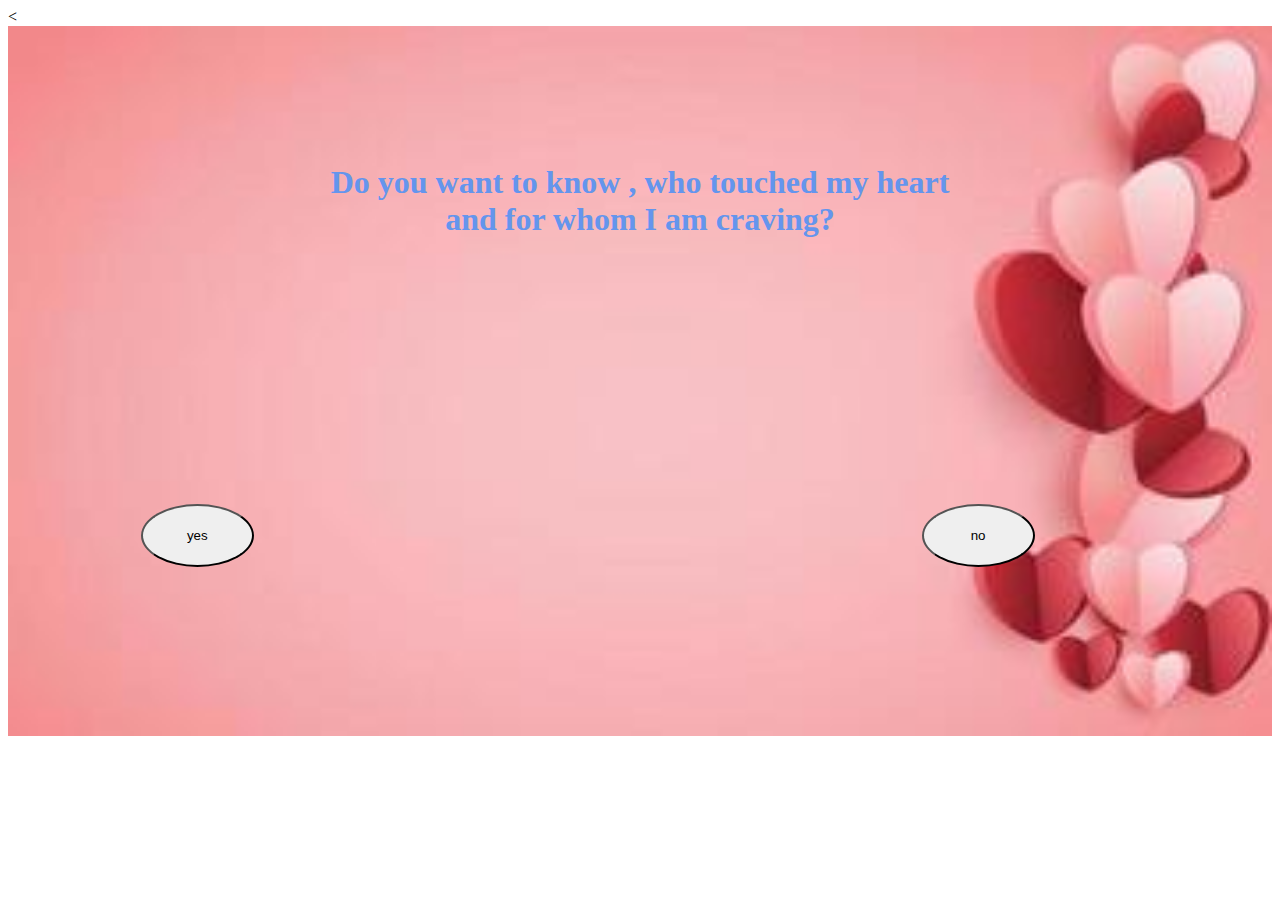
<file: index.html>
<!DOCTYPE html>
<html lang="en" dir="ltr">
  <head>
    <meta charset="utf-8">
    <title>Personal site</title>
    <link rel="stylesheet" href="styles.css">
  </head>
  <body>
    <div id="firstdiv">
      <<header>
        <h1 class="text">Do you want to know , who touched my heart and for whom I am craving?</h1>
        <button type="button" class="yesButton1" onclick="window.location.href='second.html'">yes</button>
        <button type="button" class="noButton1">no</button>
      </header>
      <div id="imagediv">
        <img src="love-background-fold-free-vector.jpg" alt="" class="first">
      </div>
    </div>
  </body>
</html>
</file>
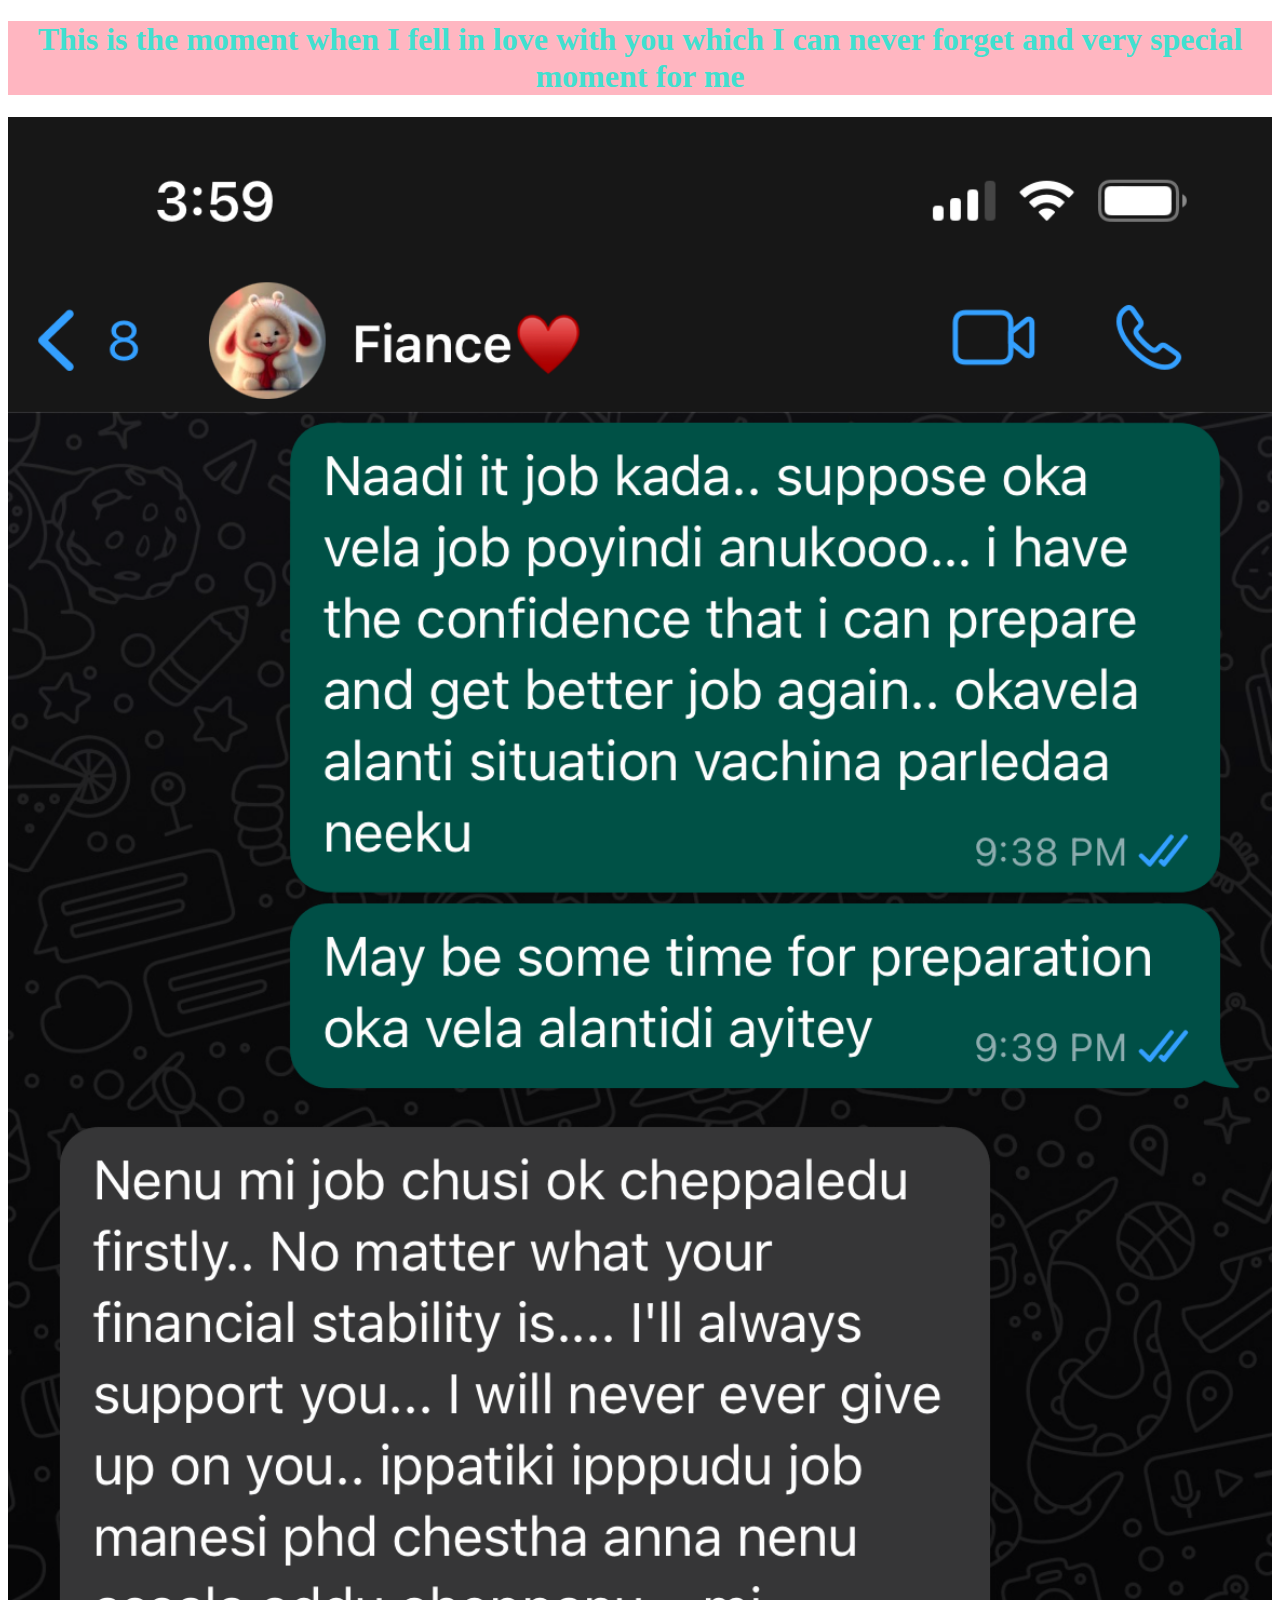
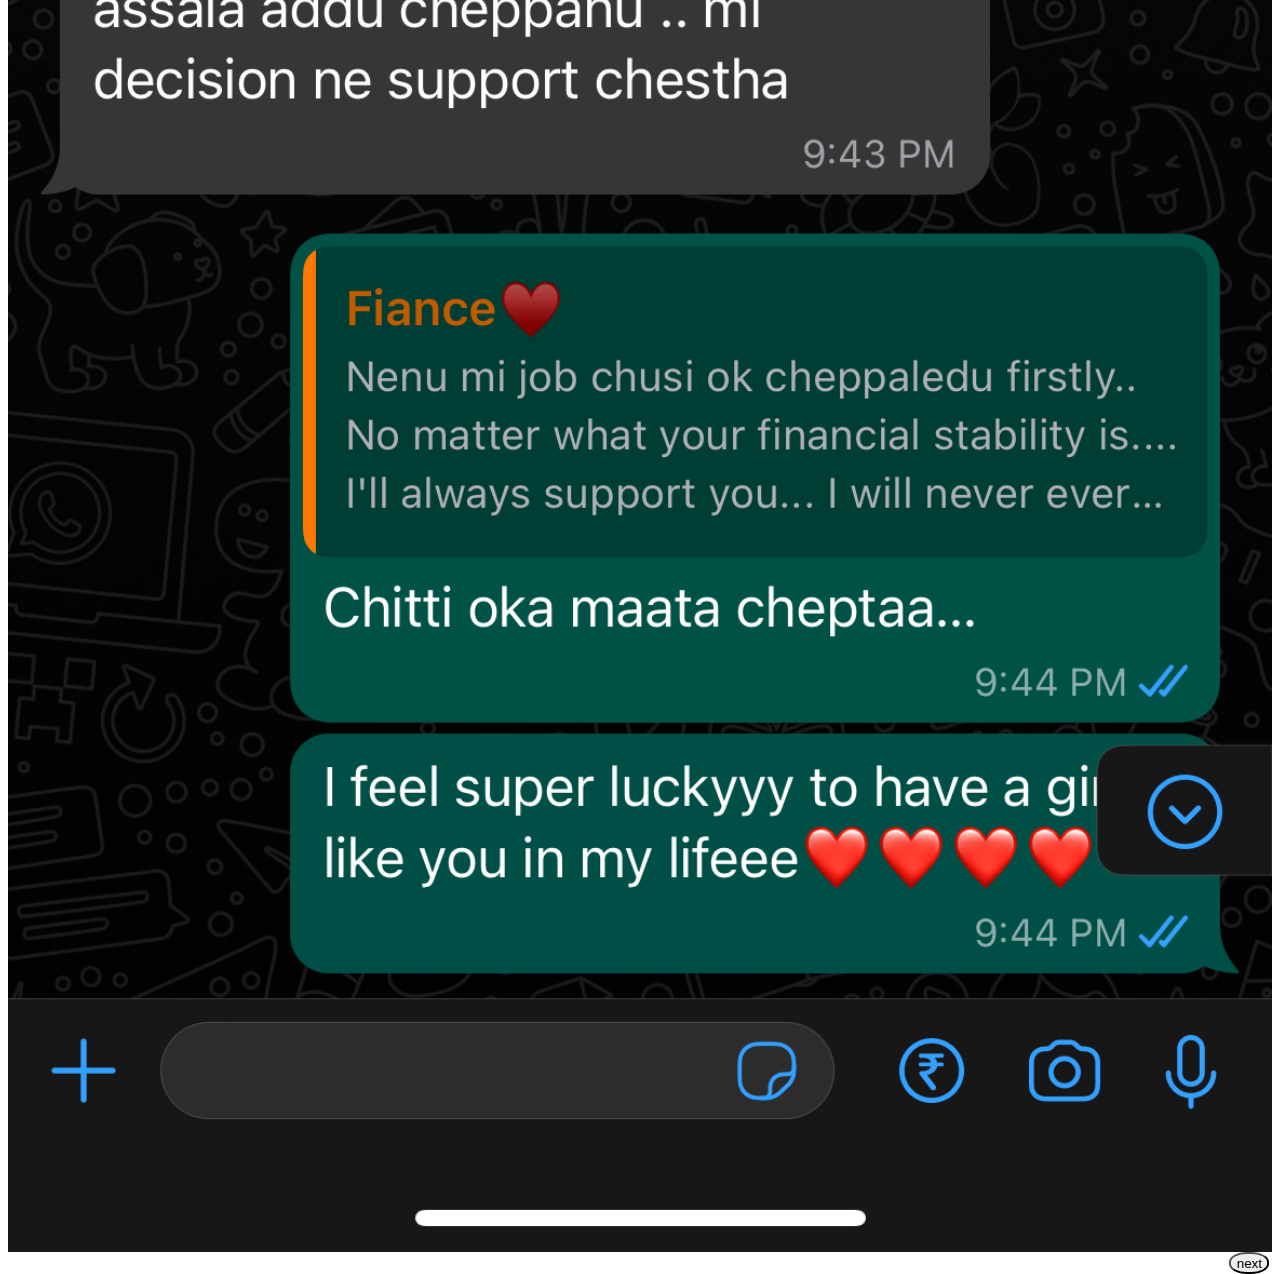
<file: eight.html>
<!DOCTYPE html>
<html lang="en" dir="ltr">
  <head>
    <meta charset="utf-8">
    <title></title>
    <link rel="stylesheet" href="styles.css">
  </head>
  <body>
    <div id="firstdiv">
      <div id="imagediv">
        <header>
          <h1 class="text_seventh">This is the moment when I fell in love with you which I can never forget and very special moment for me </h1>
        </header>
        <img src="unnamed.png" alt="" class="screenshot_image">
      </div>
    </div>
    <button type="button" name="button" class="next_seventh" onclick="window.location.href='ninth.html'">next</button>
  </body>
</html>
</file>
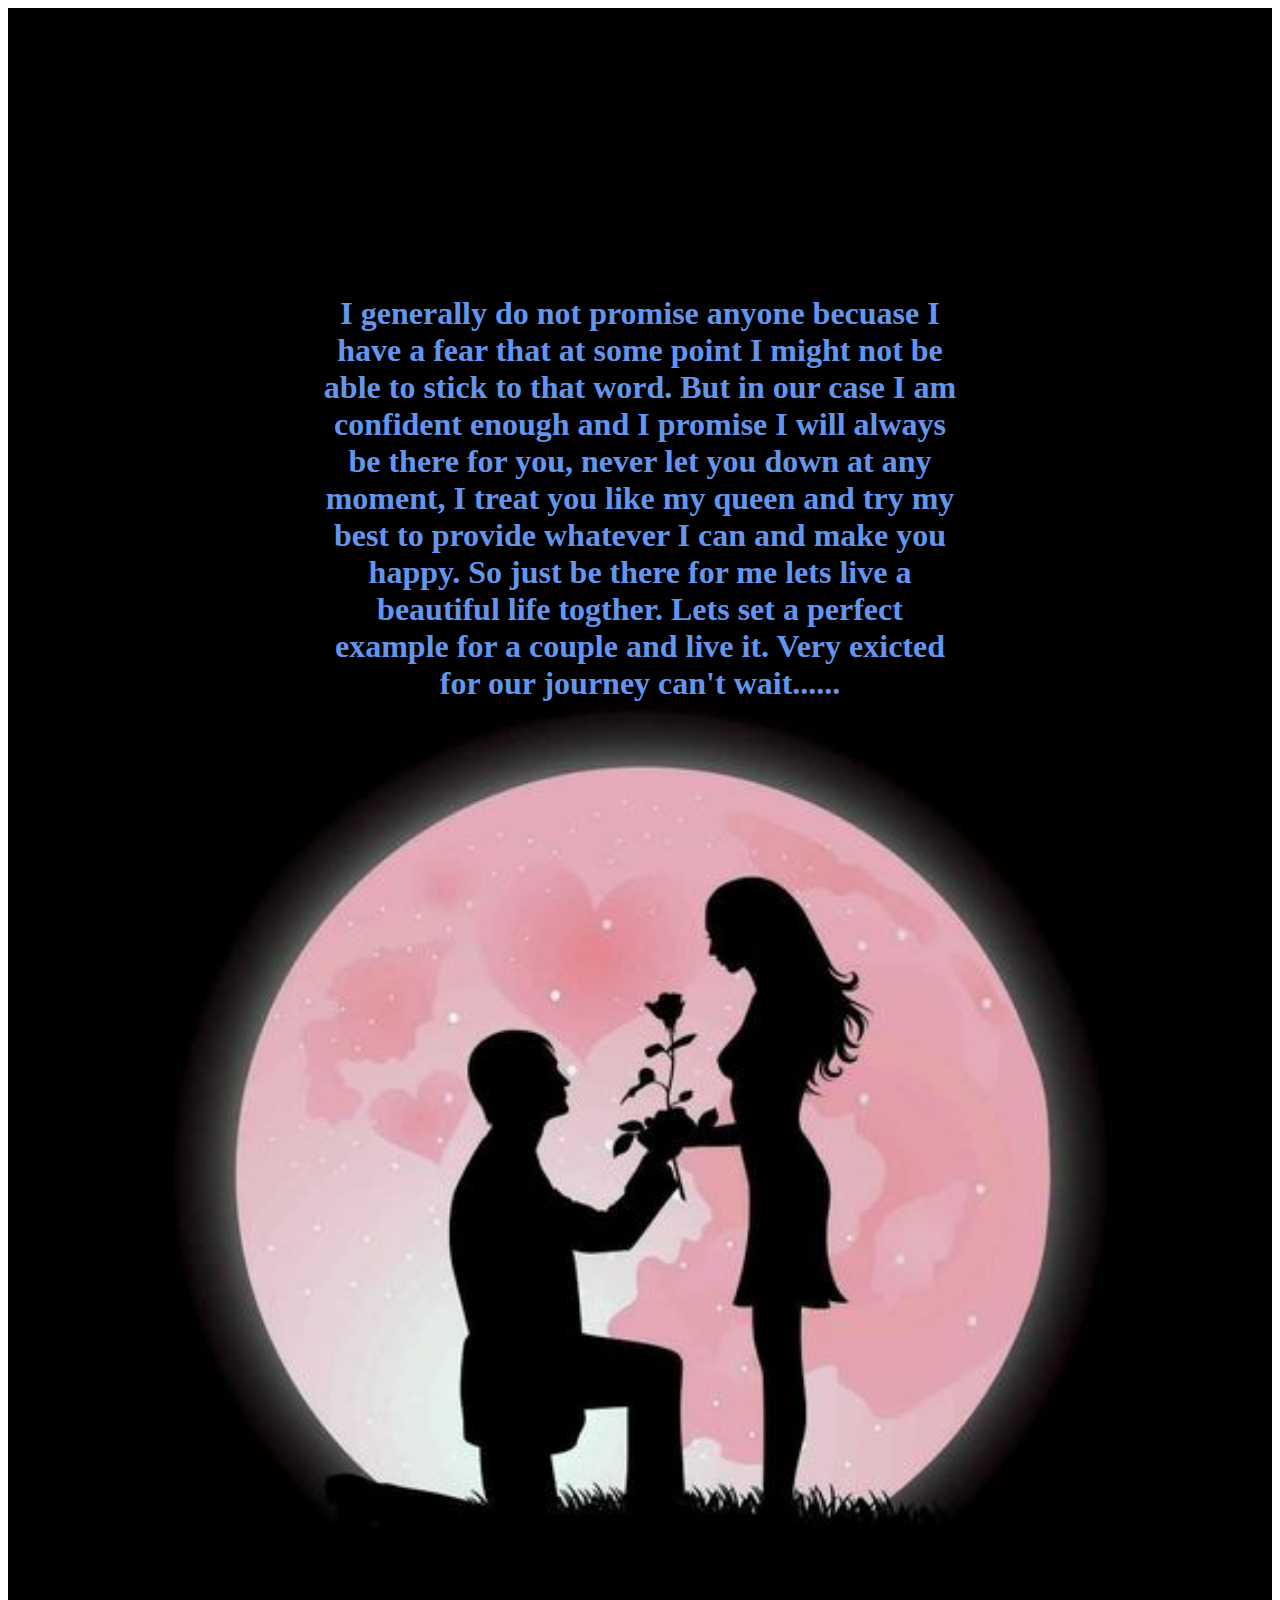
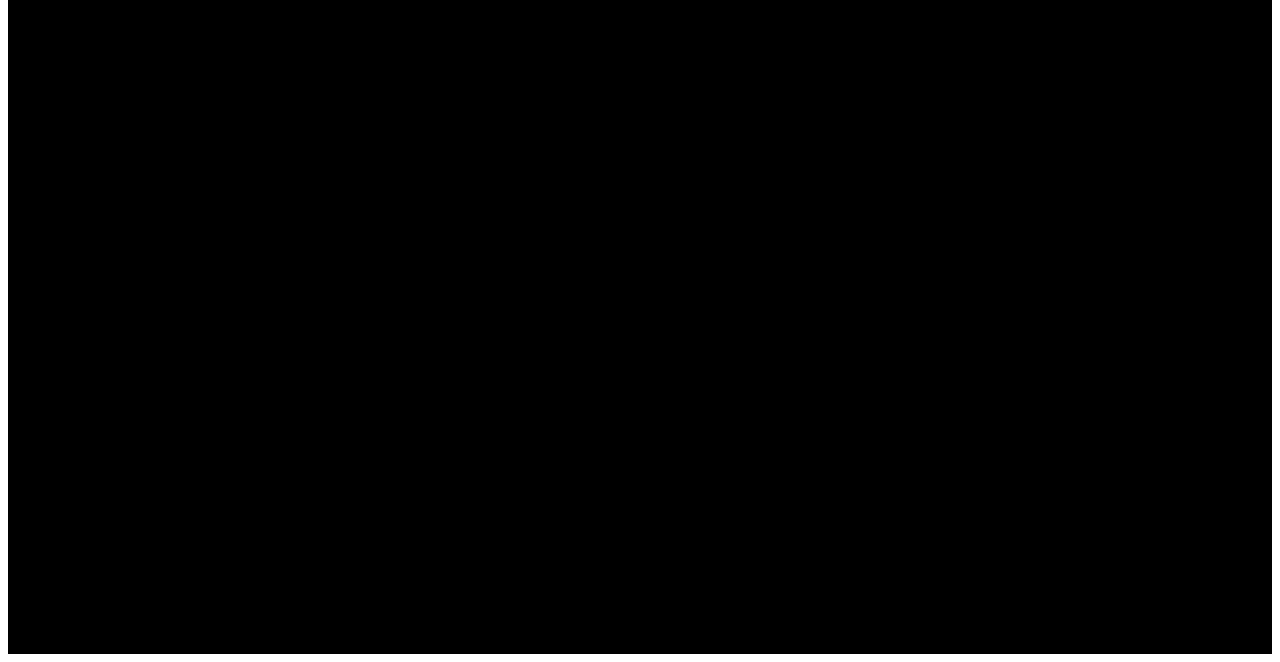
<file: eleventh.html>
<!DOCTYPE html>
<html lang="en" dir="ltr">
  <head>
    <meta charset="utf-8">
    <title></title>
    <link rel="stylesheet" href="styles.css">
  </head>
  <body>
    <div id="firstdiv">
      <div id="imagediv">
        <header>
          <h1 class="text_last"> I generally do not promise anyone becuase I have a fear that at some point I might not be able to stick to that word. But in our case I am confident enough and I promise I will always be there for you, never let you down at any moment, I treat you like my queen and try my best to provide whatever I can  and make you happy. So just be there for me lets live a beautiful life togther. Lets set a perfect example for a couple and live it. Very exicted for our journey can't wait......</h1>
        </header>
        <img src="7340b7d88fb2c725970f2b08b78b2584.jpg" alt="" class="screenshot_image">
      </div>
    </div>
  </body>
</html>
</file>
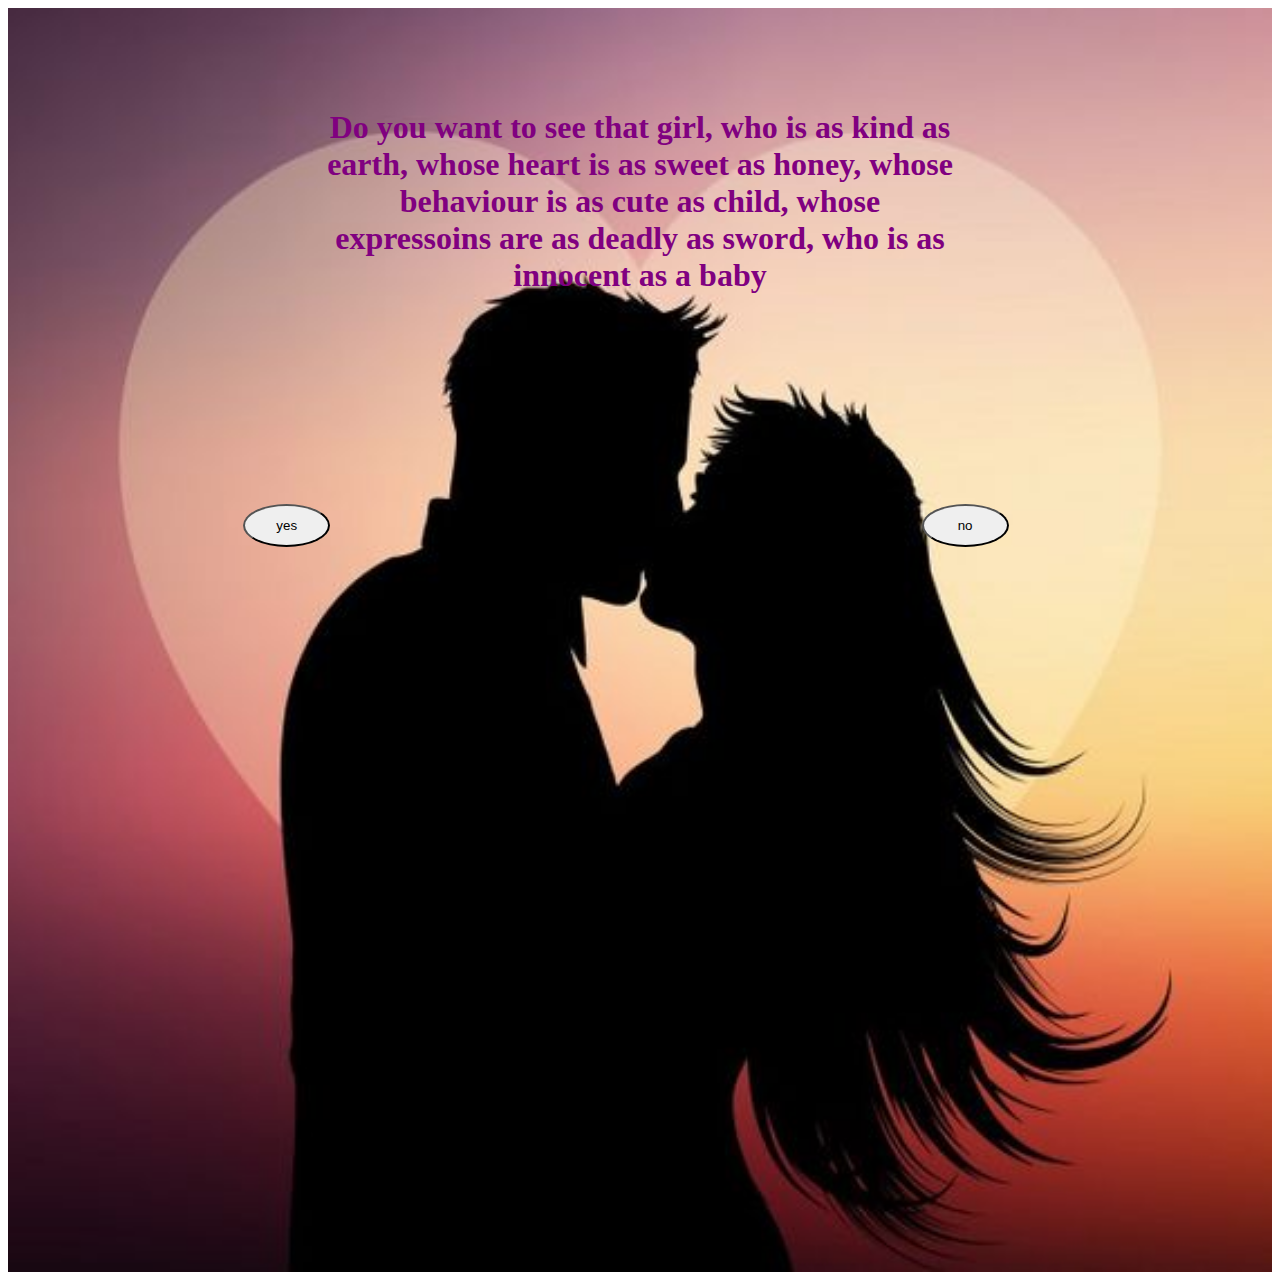
<file: fifth.html>
<!DOCTYPE html>
<html lang="en" dir="ltr">
  <head>
    <meta charset="utf-8">
    <title></title>
    <link rel="stylesheet" href="styles.css">
  </head>
  <body>
    <div id="firstdiv">
      <header>
        <h1 class="text_fourth">Do you want to see that girl, who is as kind as earth, whose heart is as sweet as honey, whose behaviour is as cute as child, whose expressoins are as deadly as sword, who is as innocent as a baby</h1>
        <button type="button" class="yesButton" onclick="window.location.href='sixth.html'">yes</button>
        <button type="button" class="noButton">no</button>
      </header>
      <div id="imagediv">
        <img src="147902941cd5a059ed72fce6266d03fd.jpg" alt="" class="secondImg">
      </div>
    </div>
  </body>
</html>
</file>
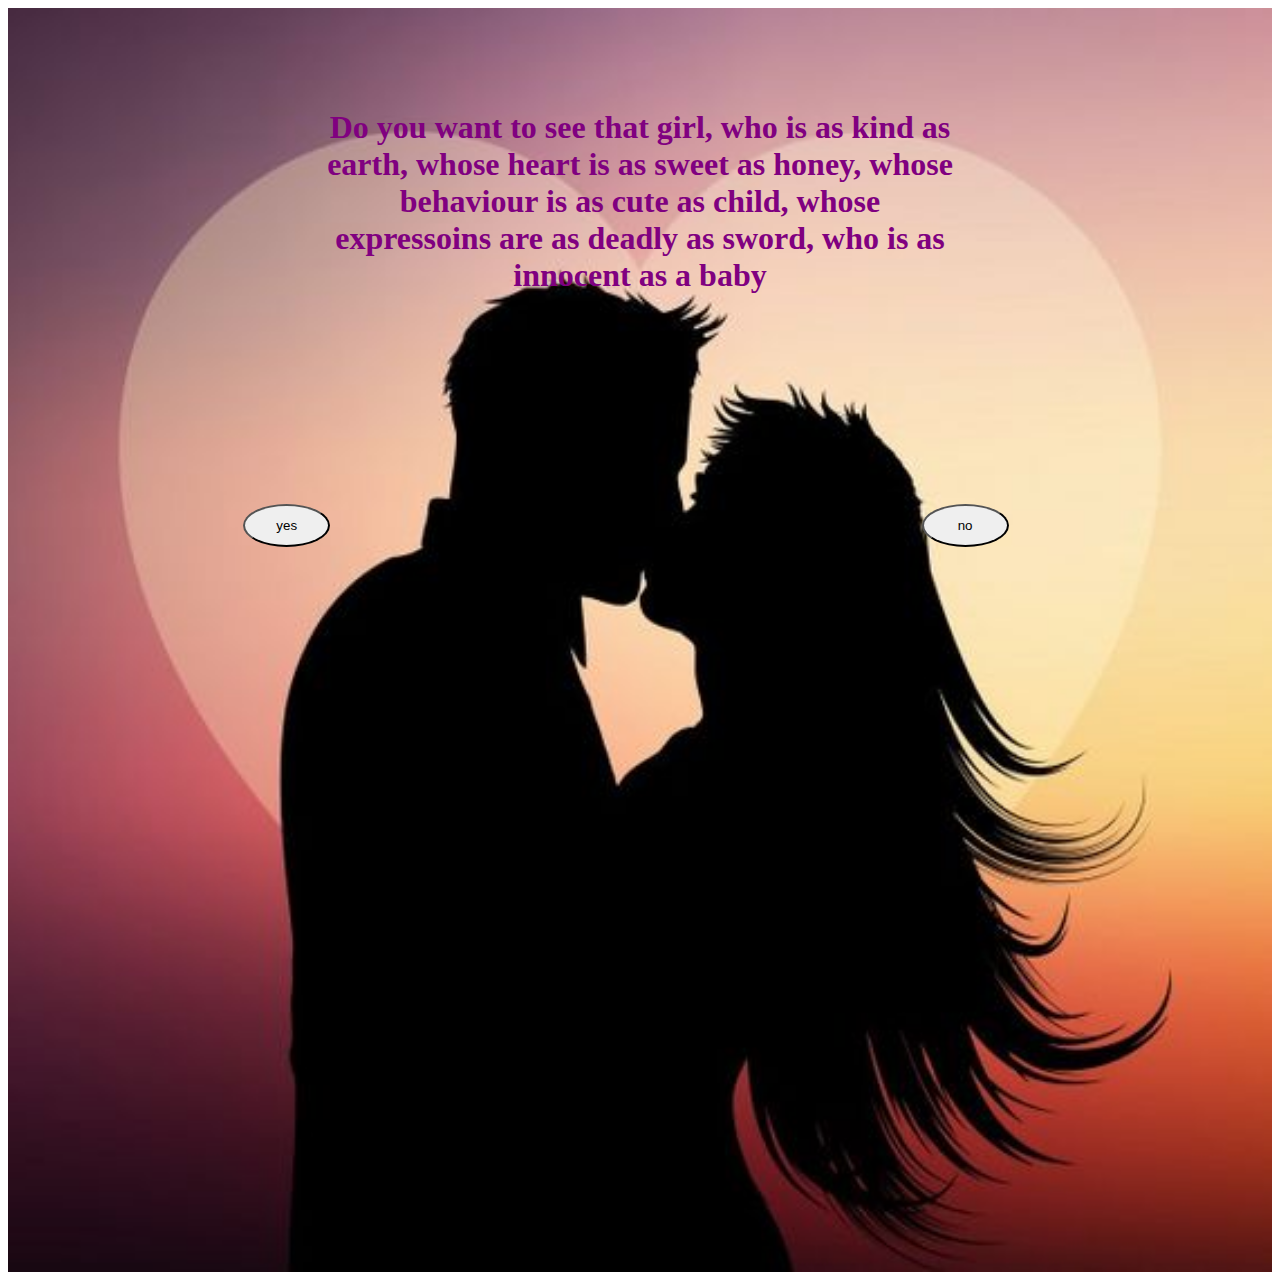
<file: fourth.html>
<!DOCTYPE html>
<html lang="en" dir="ltr">
  <head>
    <meta charset="utf-8">
    <title></title>
    <link rel="stylesheet" href="styles.css">
  </head>
  <body>
    <div id="firstdiv">
      <header>
        <h1 class="text_fourth">Do you want to see that girl, who is as kind as earth, whose heart is as sweet as honey, whose behaviour is as cute as child, whose expressoins are as deadly as sword, who is as innocent as a baby</h1>
        <button type="button" class="yesButton" onclick="window.location.href='fifth.html'">yes</button>
        <button type="button" class="noButton">no</button>
      </header>
      <div id="imagediv">
        <img src="147902941cd5a059ed72fce6266d03fd.jpg" alt="" class="secondImg">
      </div>
    </div>
  </body>
</html>
</file>
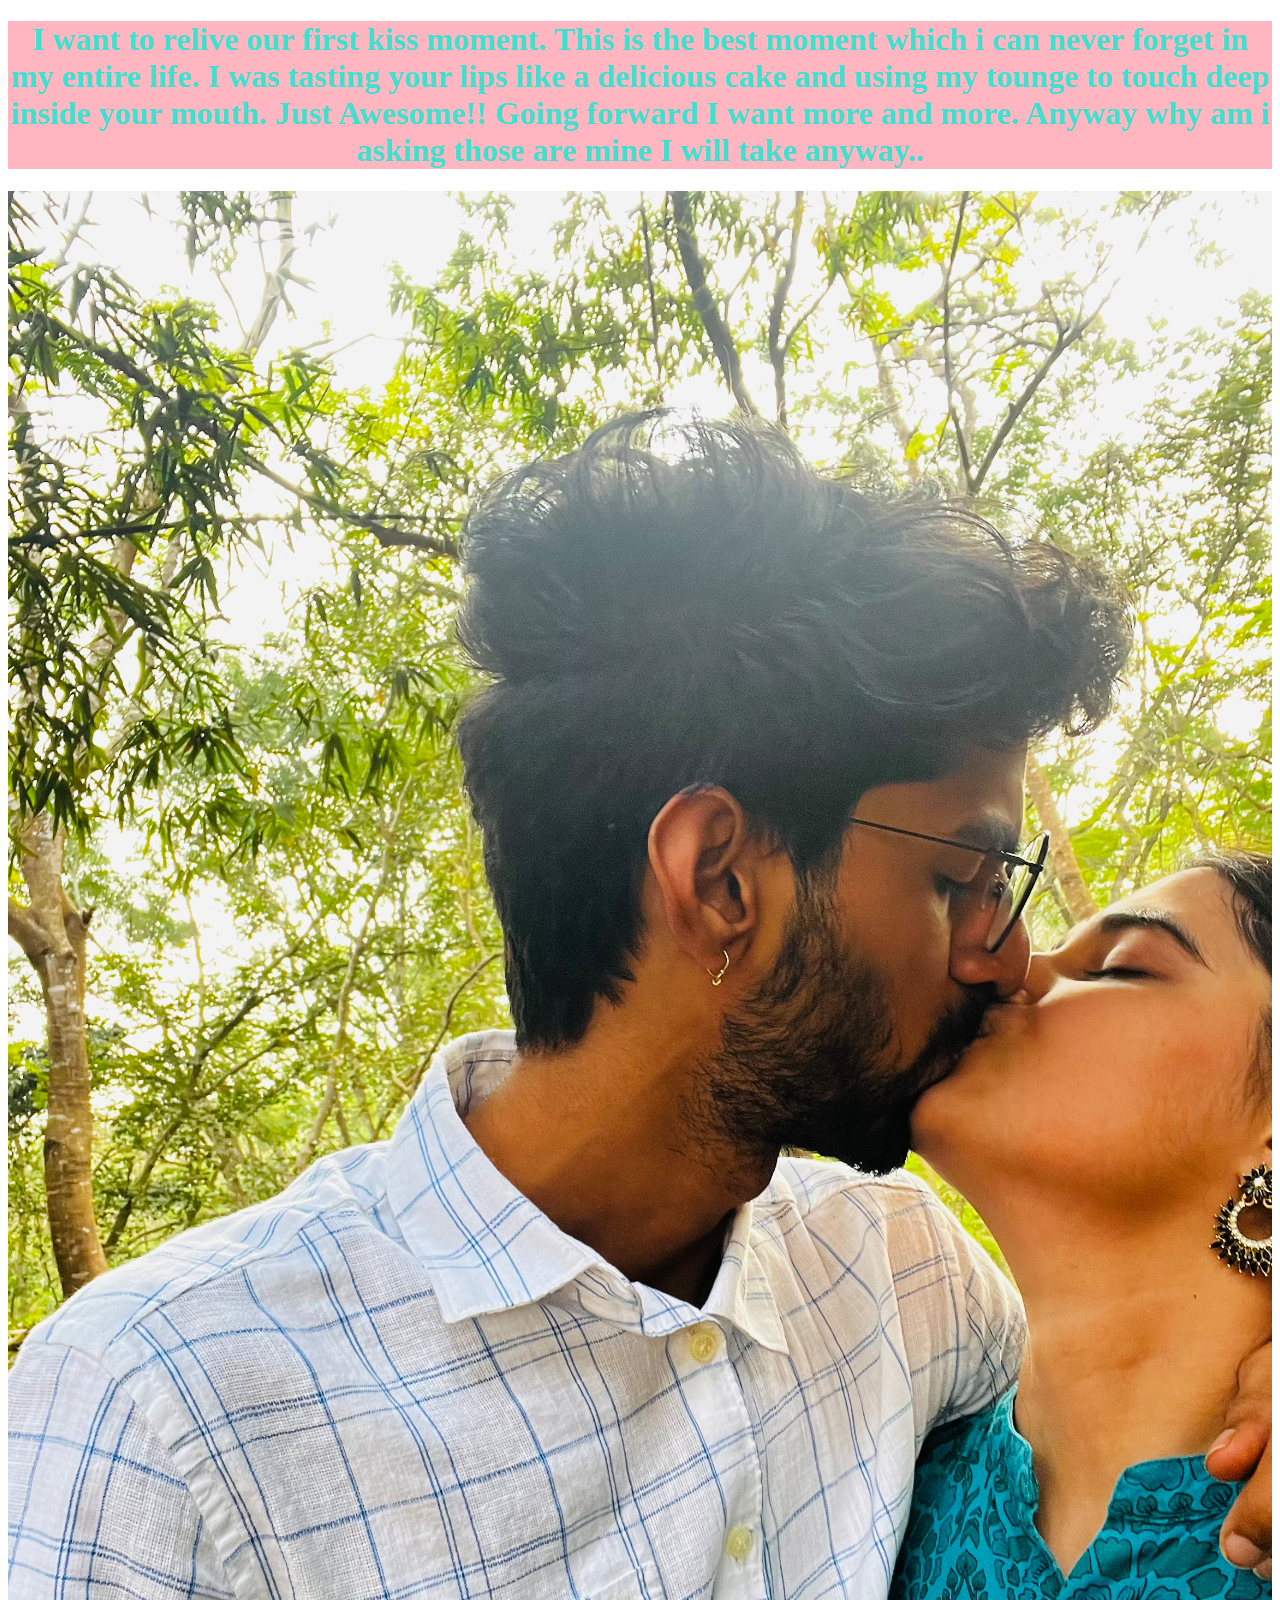
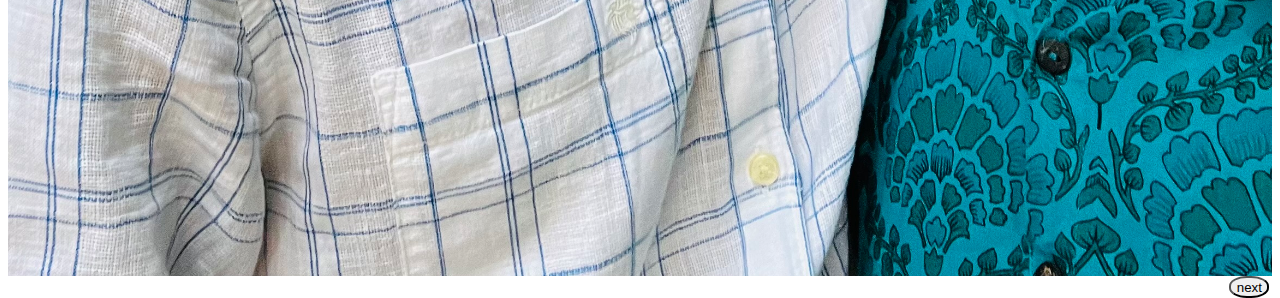
<file: ninth.html>
<!DOCTYPE html>
<html lang="en" dir="ltr">
  <head>
    <meta charset="utf-8">
    <title></title>
    <link rel="stylesheet" href="styles.css">
  </head>
  <body>
    <div id="firstdiv">
      <div id="imagediv">
        <header>
          <h1 class="text_seventh">I want to relive our first kiss moment. This is the best moment which i can never forget in my entire life. I was tasting your lips like a delicious cake and using my tounge to touch deep inside your mouth. Just Awesome!! Going forward I want more and more. Anyway why am i asking those are mine I will take anyway..</h1>
        </header>
        <img src="kiss.jpg" alt="" class="screenshot_image">
      </div>
    </div>
    <button type="button" name="button" class="next_seventh" onclick="window.location.href='tenth.html'">next</button>
  </body>
</html>
</file>
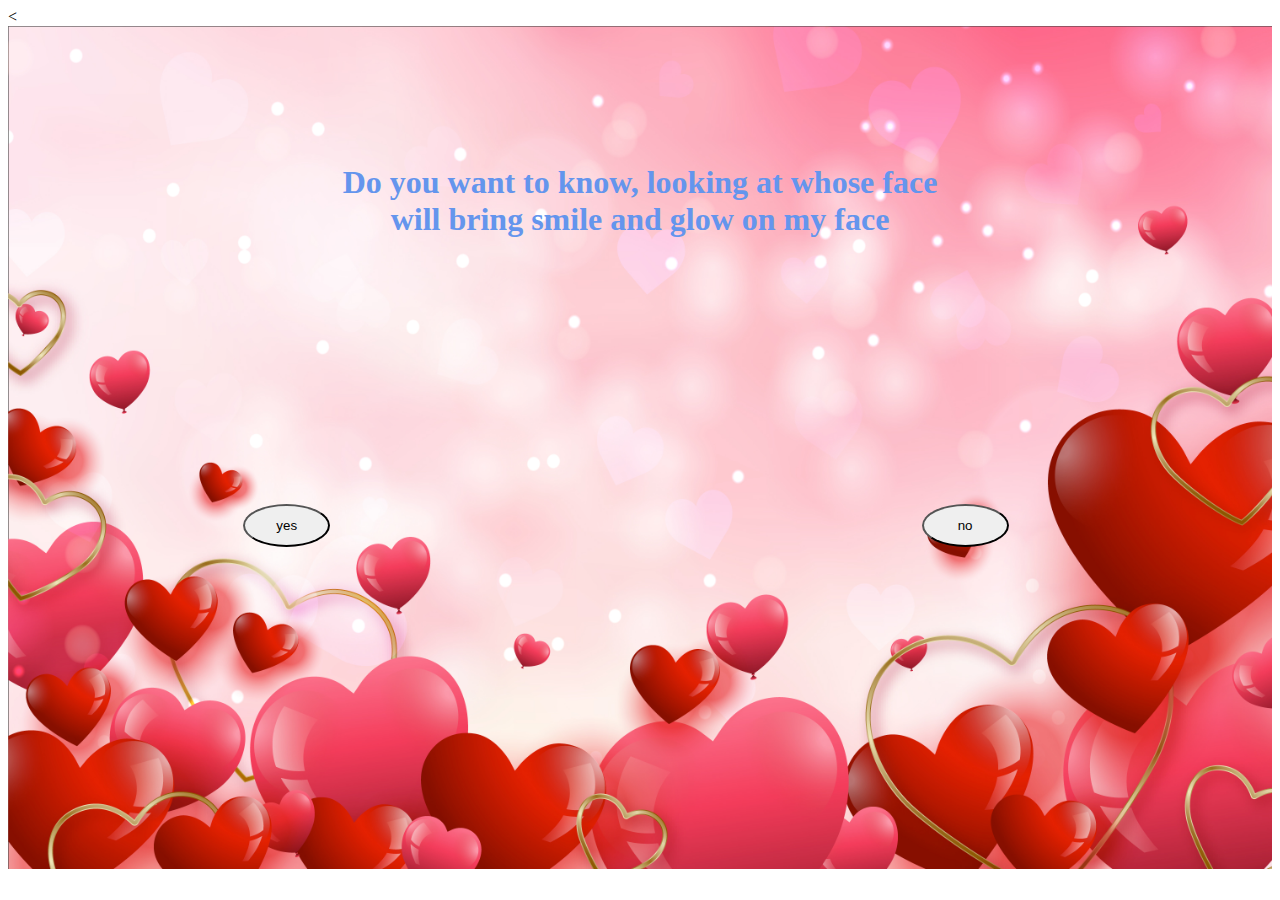
<file: second.html>
<!DOCTYPE html>
<html lang="en" dir="ltr">
  <head>
    <meta charset="utf-8">
    <title></title>
    <link rel="stylesheet" href="styles.css">
  </head>
  <body>
    <div id="firstdiv">
      <<header>
        <h1 class="text">Do you  want to know, looking at whose face will bring smile and glow on my face</h1>
        <button type="button" class="yesButton" onclick="window.location.href='third.html'">yes</button>
        <button type="button" class="noButton">no</button>
      </header>
      <div id="imagediv">
        <img src="6538907.jpg" alt="" class="secondImg">
      </div>
    </div>
  </body>
</html>
</file>
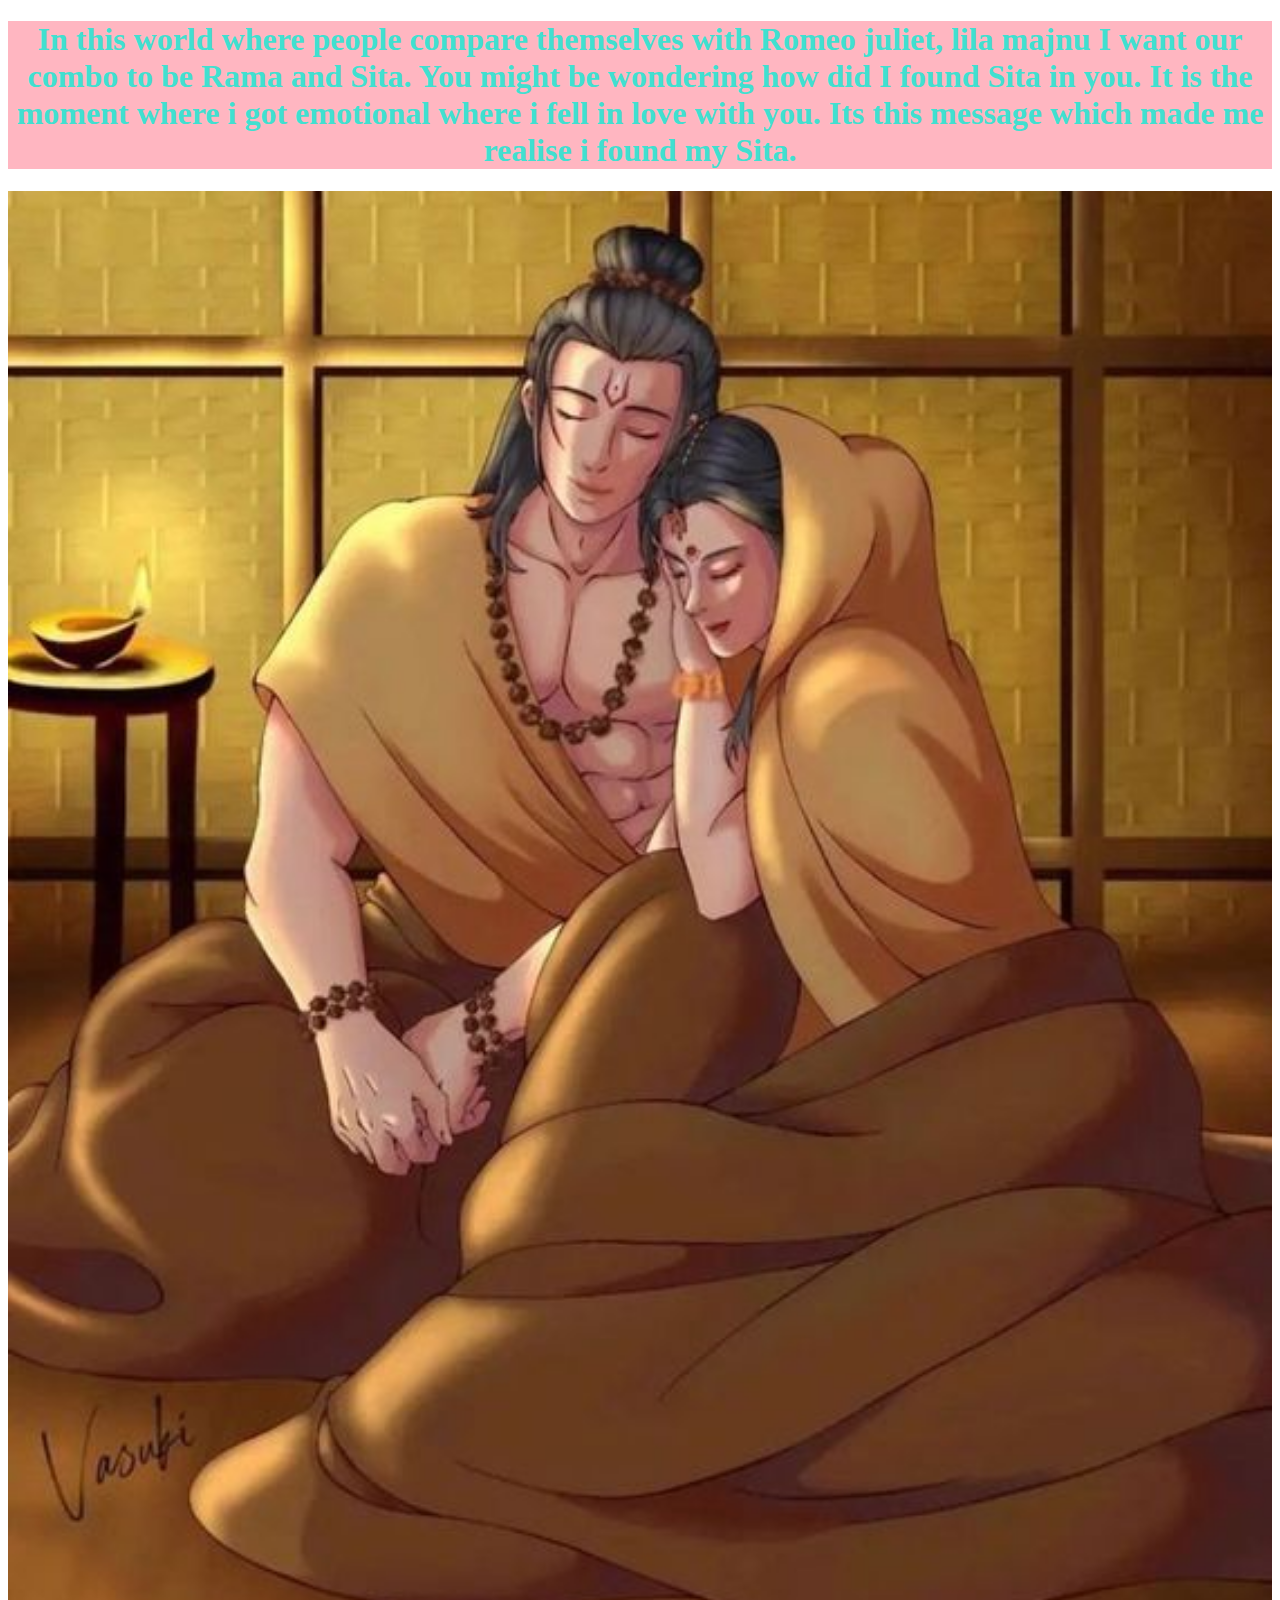
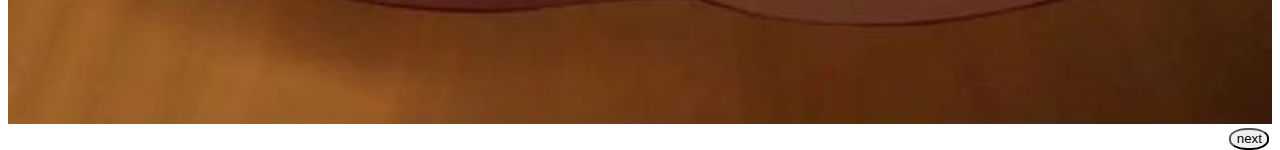
<file: seventh.html>
<!DOCTYPE html>
<html lang="en" dir="ltr">
  <head>
    <meta charset="utf-8">
    <title></title>
    <link rel="stylesheet" href="styles.css">
  </head>
  <body>
    <div id="firstdiv">
      <header>
        <h1 class="text_seventh">In this world where people compare themselves with Romeo juliet, lila majnu I want our combo to be Rama and Sita. You might be wondering how did I found Sita in you. It is the moment where i got emotional where i fell in love with you. Its this message which made me realise i found my Sita.</h1>
      </header>
      <div id="imagediv">
        <img src="bfb1959f0412c88bbdc97621c4a48473.jpg" alt="" class="thirdImg">
      </div>
    </div>
    <button type="button" name="button" class="next_seventh" onclick="window.location.href='eight.html'">next</button>
  </body>
</html>
</file>
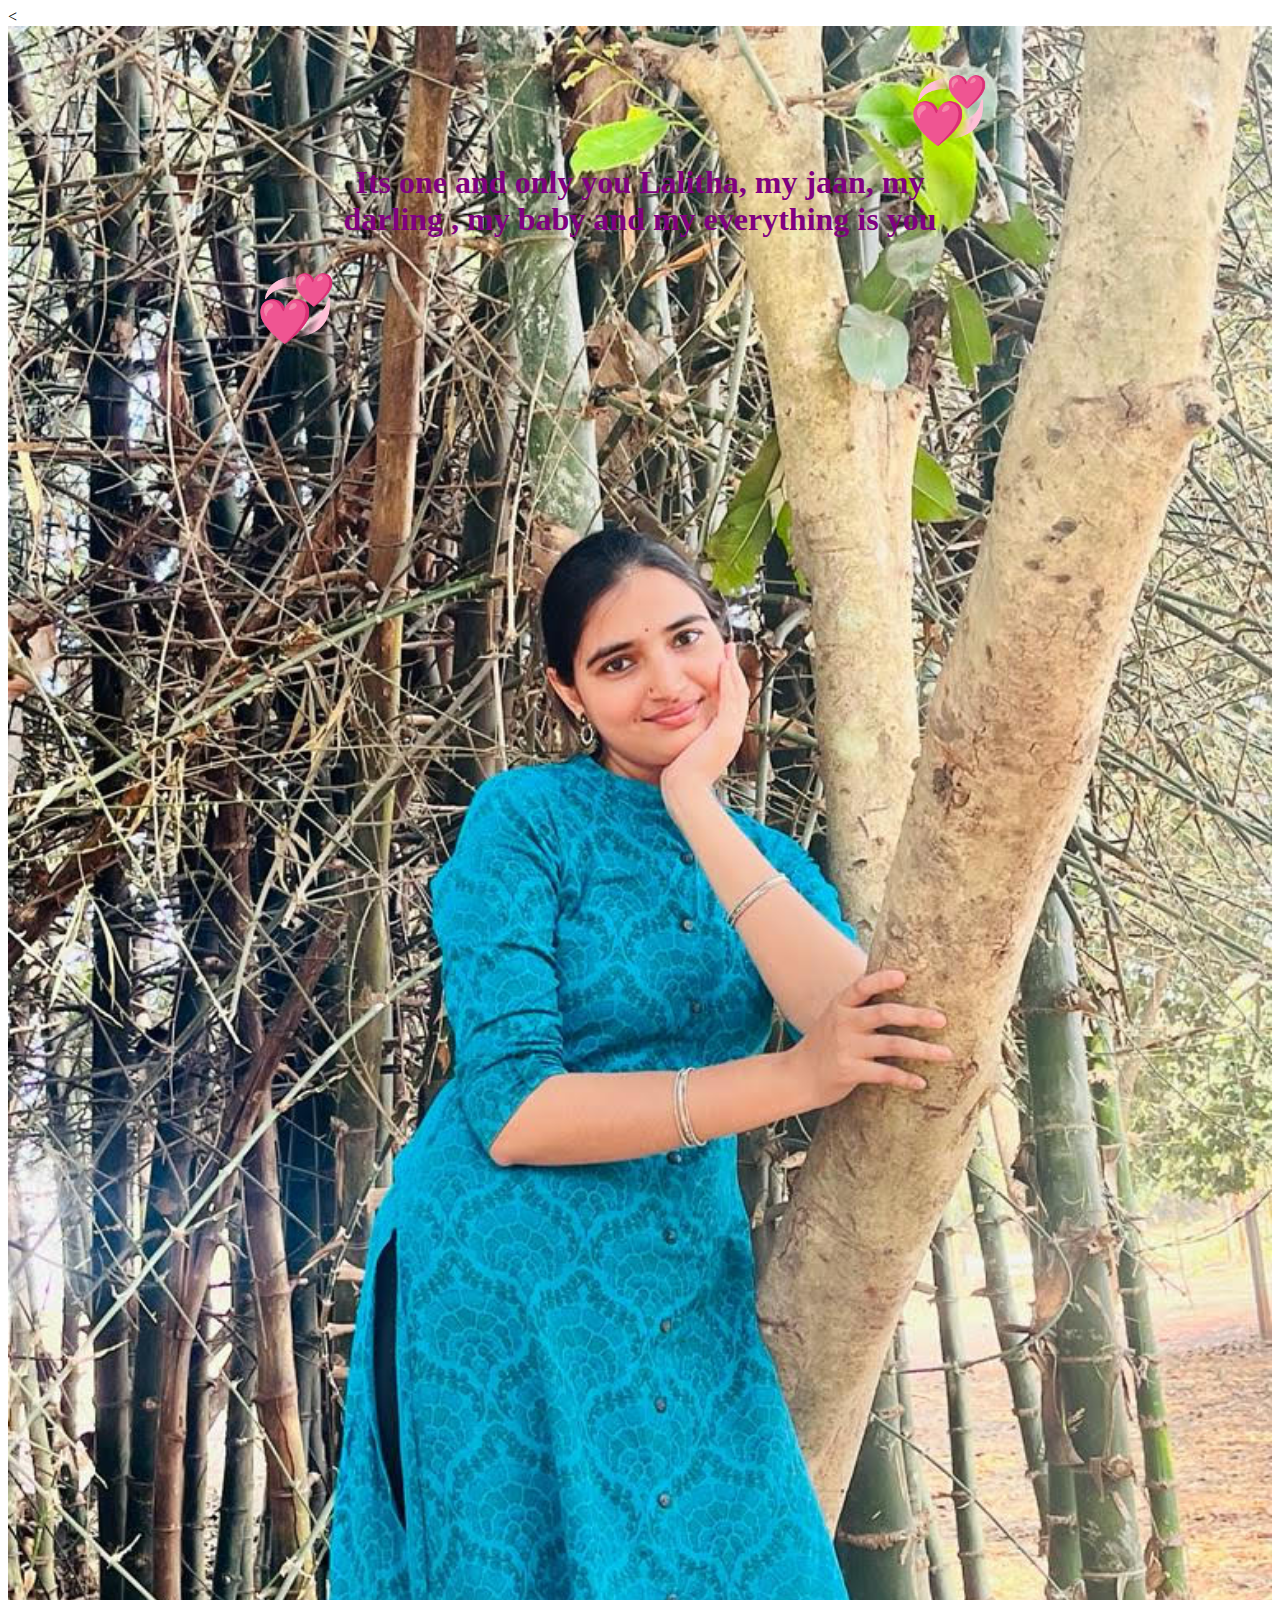
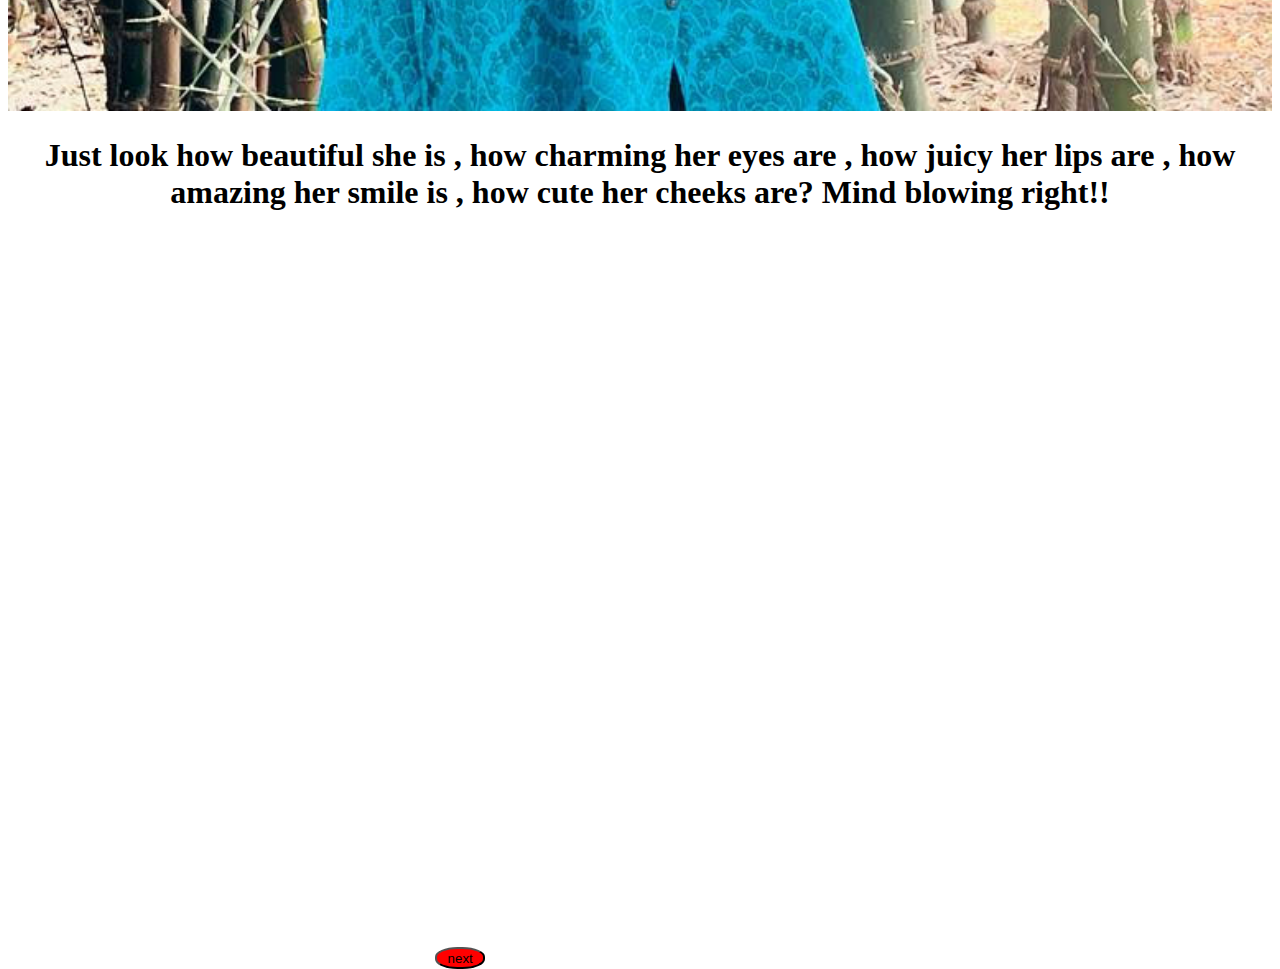
<file: sixth.html>
<!DOCTYPE html>
<html lang="en" dir="ltr">
  <head>
    <meta charset="utf-8">
    <title></title>
    <link rel="stylesheet" href="styles.css">
  </head>
  <body>
    <div id="firstdiv">
      <header>
        <span class="right_heart">&#128158;</span>
        <span class="left_heart">&#128158;</span>
        <h1 class="text_fourth">Its one and only you Lalitha, my jaan, my darling , my baby and my everything is you</h1>
        <<button type="button" name="button" class="next_button_sixth" onclick="window.location.href='seventh.html'">next</button>
      </header>
      <div id="imagediv">
        <img src="pic.jpg" alt="" class="thirdImg">
      </div>
    </div>
    <h1 class="text_fourth_1">Just look how beautiful she is , how charming her eyes are , how juicy her lips are , how amazing her smile is , how cute her cheeks are? Mind blowing right!!</h1>
  </body>
</html>
</file>
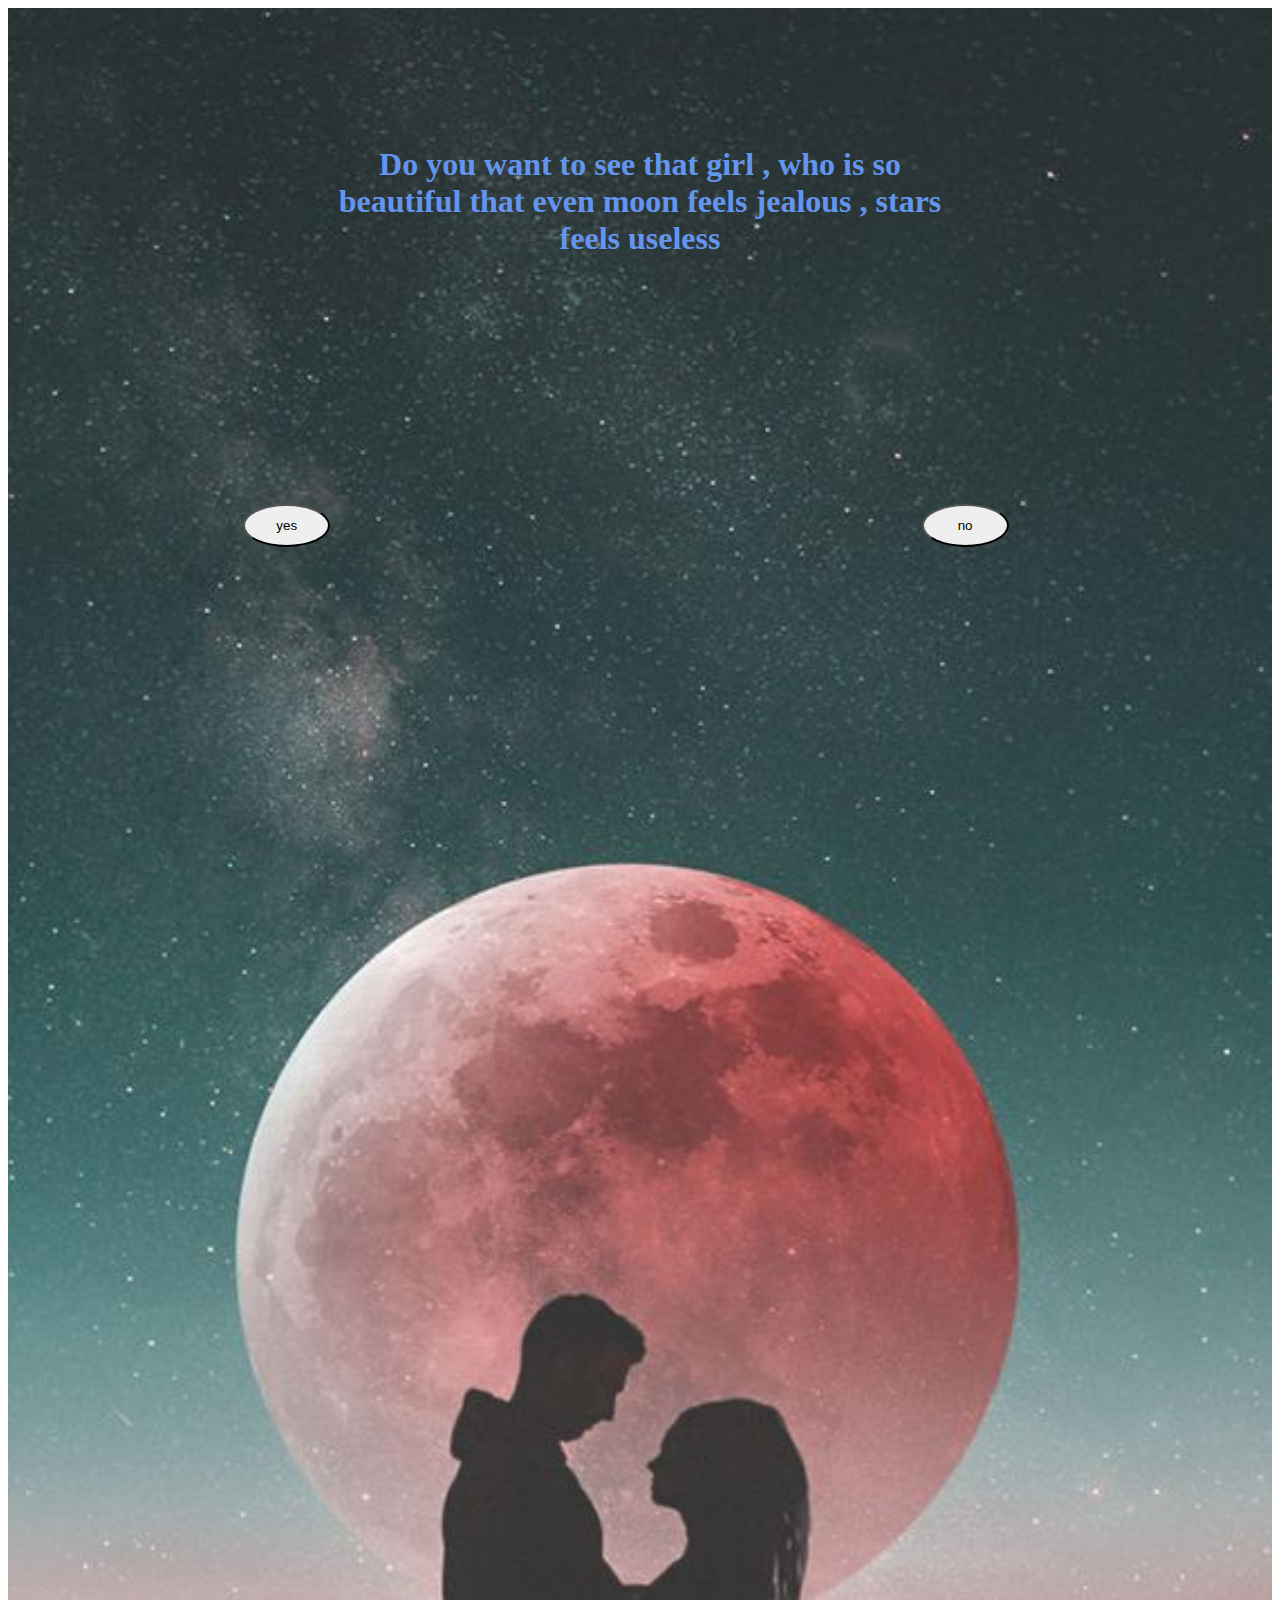
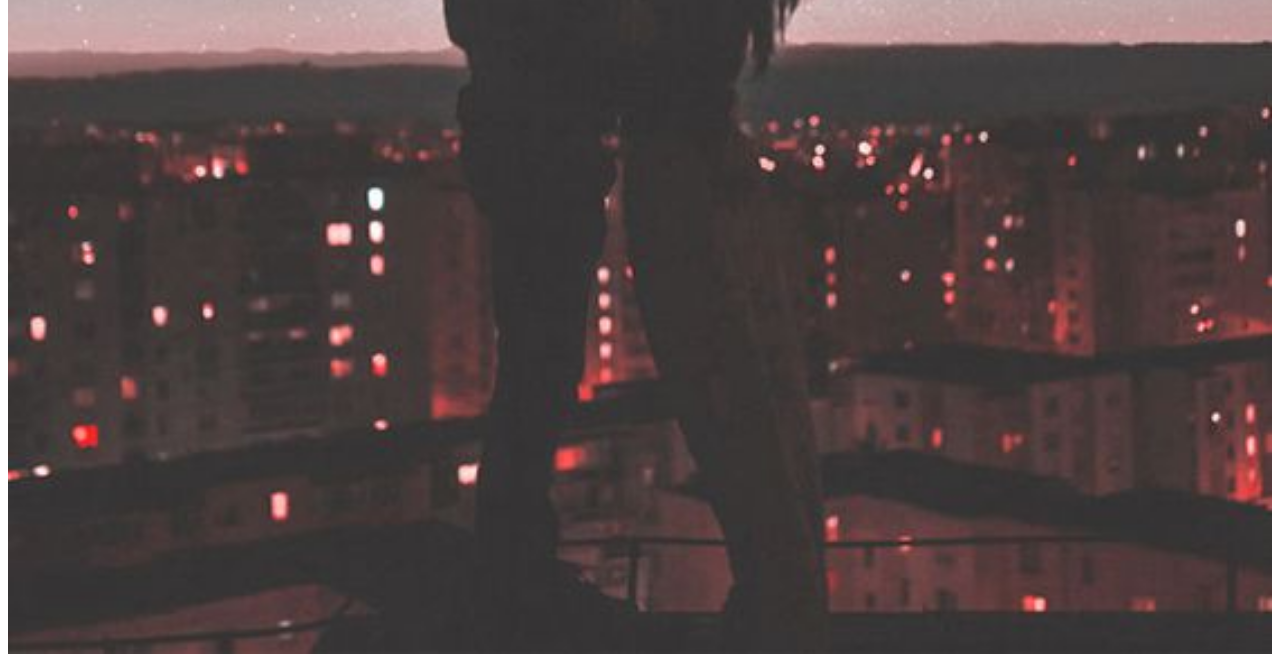
<file: third.html>
<!DOCTYPE html>
<html lang="en" dir="ltr">
  <head>
    <meta charset="utf-8">
    <title></title>
    <link rel="stylesheet" href="styles.css">
  </head>
  <body>
    <div id="firstdiv">
      <header>
        <h1 class="text">Do you want to see that girl , who is so beautiful that even moon feels jealous , stars feels useless</h1>
        <button type="button" class="yesButton" onclick="window.location.href='fourth.html'">yes</button>
        <button type="button" class="noButton">no</button>
      </header>
      <div id="imagediv">
        <img src="305db2aa7822726ad6ffc853f3cb2b63.jpg" alt="" class="secondImg">
      </div>
    </div>
  </body>
</html>
</file>
<file: styles.css>
.first{
background-position: center;
background-size: cover;
height: 100%;
width: 100%;
}
.text{
  text-align:center;
  position: absolute;
  color: #6495ED;
  top:20%;
  left: 50%;
  transform: translate( -50%, -50% );
}
.yesButton{
  top: 56%;
  left:19%;
  border-radius: 50%;
  position: absolute;
  height: 43px;
  width: 87px;
}
.noButton{
  top:56%;
  left:72%;
  border-radius: 50%;
  position: absolute;
  height: 43px;
  width:87px;
}
.next_button_sixth{
  top:283%;
  left:34%;
  border-radius: 45%;
  background-color: red;
  position: absolute;
  height: 22px;
  width:50px;
}
.yesButton1{
  top:56%;
  left:11%;
  border-radius: 50%;
  position: absolute;
  height: 63px;
  width:113px;
}
.noButton1{
  top:56%;
  left:72%;
  border-radius: 50%;
  position: absolute;
  height: 63px;
  width:113px;
}
.secondImg{
  background-position: center;
  background-size: cover;
  height: 100%;
  width: 100%;
}
.text_fourth{
  text-align:center;
  position: absolute;
  color: purple;
  top:20%;
  left: 50%;
  transform: translate( -50%, -50% );
}
.right_heart{
  text-align:center;
  position: absolute;
  top:8%;
  left: 71%;
  font-size: 403%;
}
.left_heart{
  text-align:center;
  position: absolute;
  top:30%;
  left: 20%;
  font-size: 403%;
}
.next_button{
  top:283%;
  left:34%;
  border-radius: 45%;
  position: absolute;
  height: 22px;
  width:24px;
}
.text_fourth_1{
  text-align:center;
  color: black;
}
.thirdImg{
  background-position: center;
  background-size: cover;
  height: 70%;
  width: 100%;
}
.text_seventh{
  text-align:center;
  color: #40E0D0;
  top:20%;
  left: 50%;
  background-color: lightpink;
}
.next_seventh{
  border-radius: 45%;
  position: absolute;
  left:96%;
  height: 22px;
  width:40px;
}
.body_screenshot{
  background-color: lightpink;
}
.screenshot_image{
  display: block;
  background-position: center;
  background-size: cover;
  height: 50%;
  width: 100%;
}
.next_button_screenshot{
  border-radius: 45%;
  position: absolute;
  display: block;
  left:96%;
  height: 25px;
  width:40px;
}
.text_last{
  text-align:center;
  position: absolute;
  color: #6495ED;
  top:53%;
  left: 50%;
  transform: translate( -50%, -50% );
}
.firstdiv_song{
  background-color: lightpink;
}
</file>
